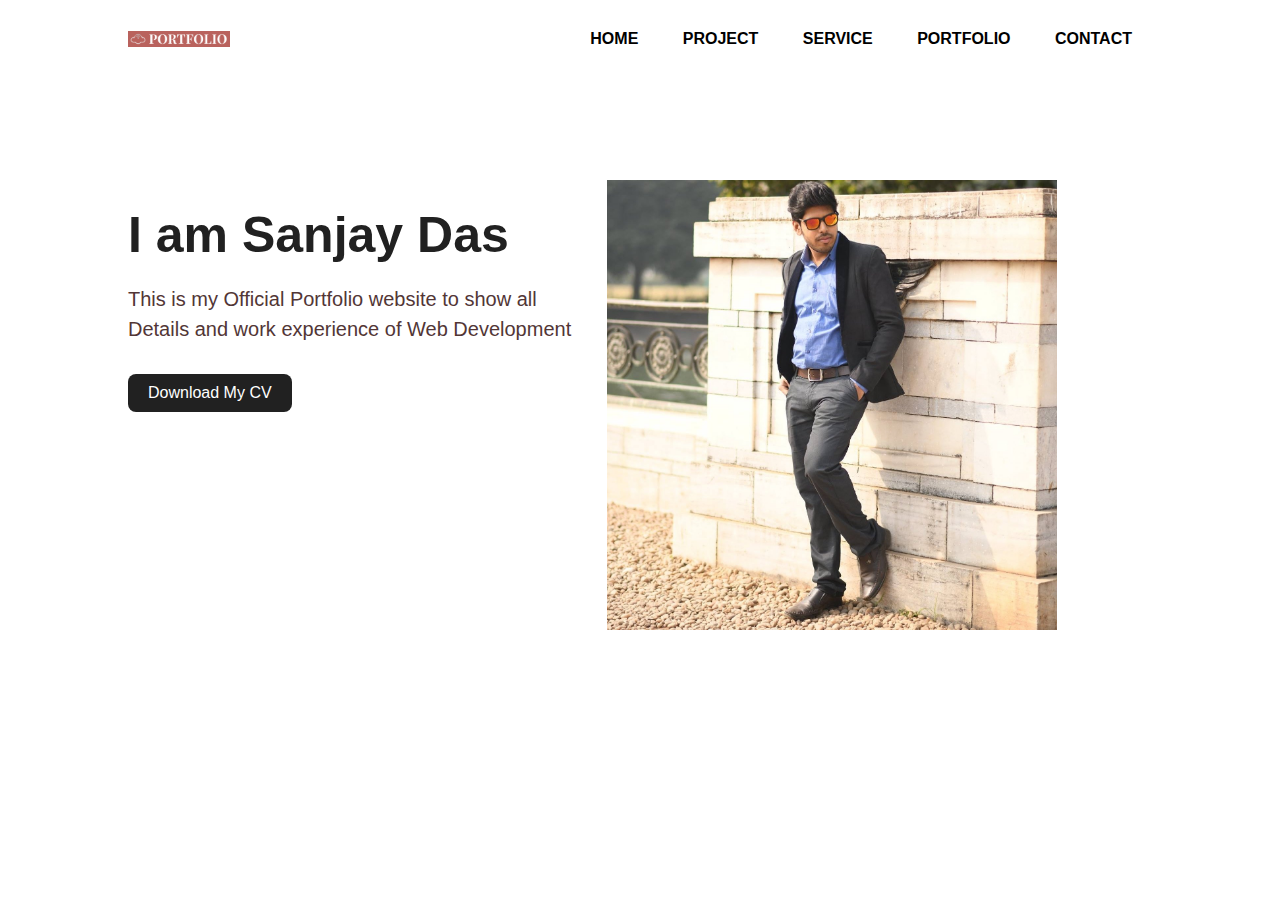
<file: personal portfolio/index.html>
<!DOCTYPE html>
<html>
    <head>
        <meta charset="utf-8">
        <meta name="viewport" content="width=device-width, initial-scale=1.0">
        <title>My personal Portfolio</title>
        <link rel="stylesheet" href="style.css">
    </head>
    <body>
        <div class="main">
            <nav>
                <img src="logo-png.png" class="logo">

                <ul>
                    <li><a href="#">HOME</a></li>
                    <li><a href="https://github.com/">PROJECT</a></li>
                    <li><a href="#">SERVICE</a></li>
                    <li><a href="https://www.linkedin.com/in/sanjay-das-b35611244/">PORTFOLIO</a></li>
                    <li><a href="dass02065@gmail.com">CONTACT</a></li>
                </ul>
            </nav>
            <div class="Detail">
                <h1>I am Sanjay <span>Das</span></h1>
                <p>This is my Official Portfolio website to show all
                <br> Details and work experience of Web Development
                </p>
                <a href="#">Download My CV </a>
            </div>
            <div class="image">
                <img src="my portfolio.jpg" class="port">
            </div>

        </div>
    </body>
</html>
</file>
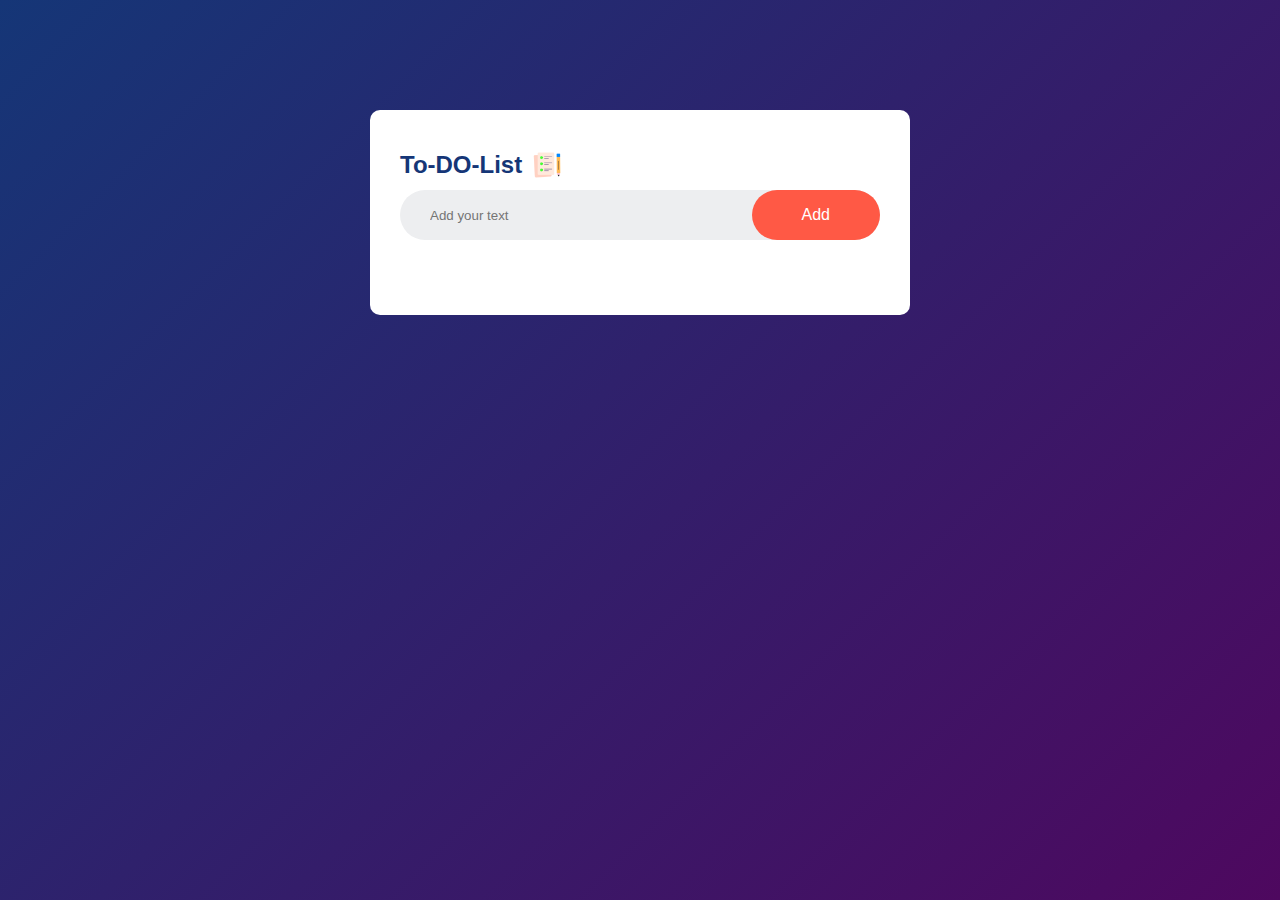
<file: To-Do-List-App/index.html>
<!DOCTYPE html>
<html>
    <head>
        <meta charset="utf-8">
        <meta name="viewport" content="width=device-width, initial-scale=1.0">
        <title> To-Do-List-App </title>
        <link rel="stylesheet" href="style.css">
    </head>
    <body>
        <div class="container">
           <div class="todo-app">
            <h2>To-DO-List<img src="images/icon.png" /></h2>
            <div class="row">
                <input type="text" id="input-box" placeholder="Add your text">
                <button onclick="addTask()">Add</button> 
            </div>
            <ul id="list-container">
                <!--<li class="routine">I will wake up at 8 in the morning</li>
                <li>I will practice html & css for 2 hours</li>
                <li>I will give time for 1 hours Javascript</li>
                <li>Then i will have breakfast </li>-->
            </ul>
           </div> 
        </div>

        <script src="index.js"></script>

    </body>
</html>
</file>
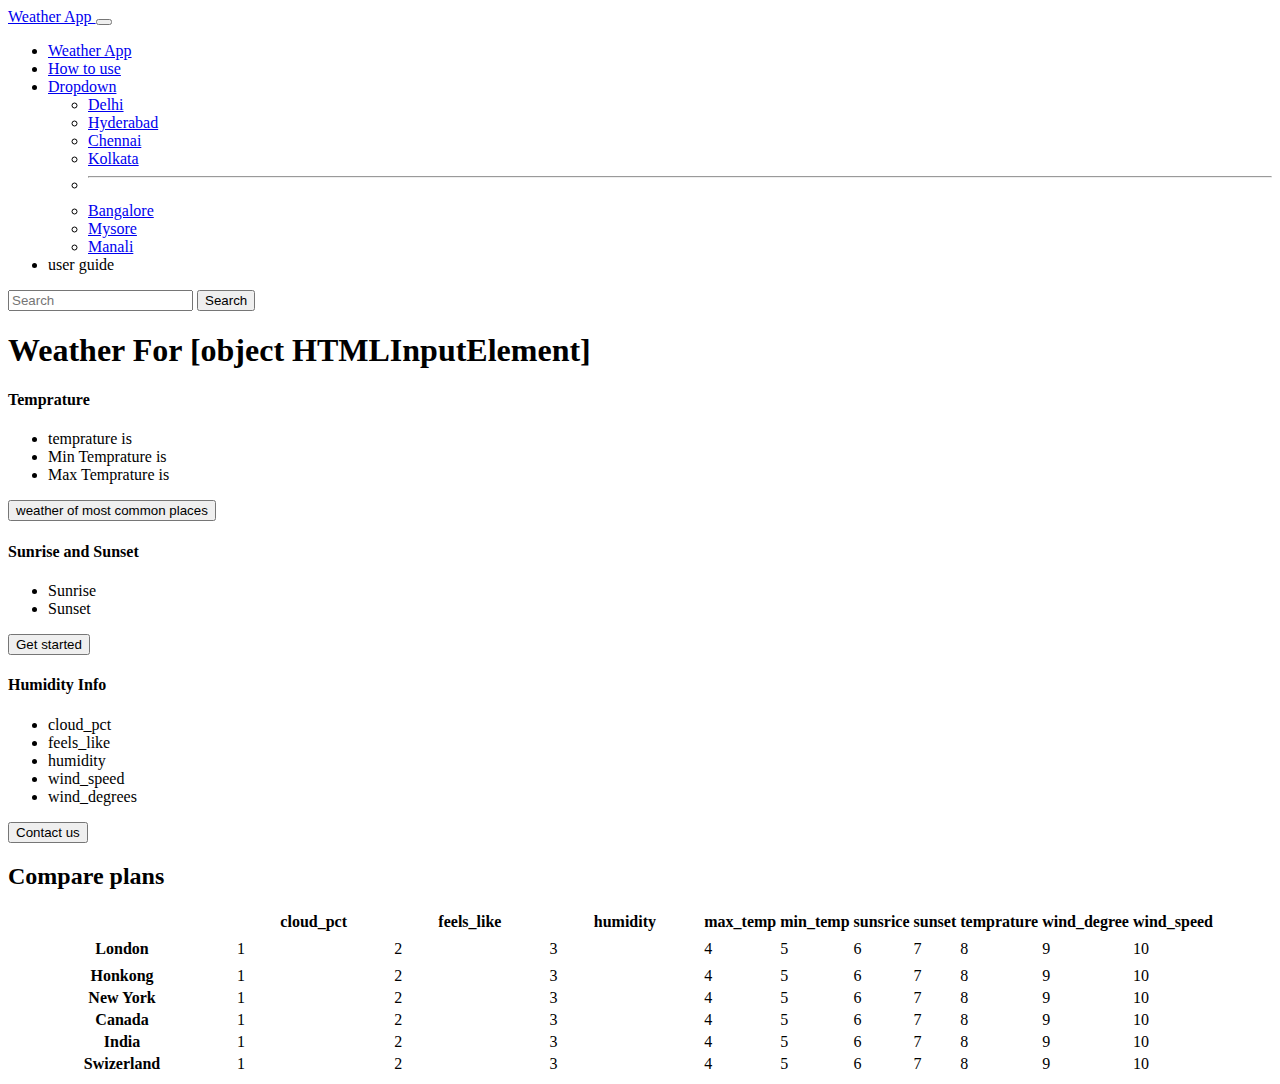
<file: weather app/index.html>
<!doctype html>
<html lang="en">
  <head>
    <meta charset="utf-8">
    <meta name="viewport" content="width=device-width, initial-scale=1">
    <title>My weather app </title>
    <link href="https://cdn.jsdelivr.net/npm/bootstrap@5.3.0-alpha1/dist/css/bootstrap.min.css" rel="stylesheet" integrity="sha384-GLhlTQ8iRABdZLl6O3oVMWSktQOp6b7In1Zl3/Jr59b6EGGoI1aFkw7cmDA6j6gD" crossorigin="anonymous">
    
  </head>
  <body>
    <nav class="navbar navbar-expand-lg bg-body-tertiary">
        <div class="container-fluid">
          <a class="navbar-brand" href="#">Weather App </a>
          <button class="navbar-toggler" type="button" data-bs-toggle="collapse" data-bs-target="#navbarSupportedContent" aria-controls="navbarSupportedContent" aria-expanded="false" aria-label="Toggle navigation">
            <span class="navbar-toggler-icon"></span>
          </button>
          <div class="collapse navbar-collapse" id="navbarSupportedContent">
            <ul class="navbar-nav me-auto mb-2 mb-lg-0">
              <li class="nav-item">
                <a class="nav-link active" aria-current="page" href="#">Weather App </a>
              </li>
              <li class="nav-item">
                <a class="nav-link" href="#">How to use </a>
              </li>
              <li class="nav-item dropdown">
                <a class="nav-link dropdown-toggle" href="#" role="button" data-bs-toggle="dropdown" aria-expanded="false">
                  Dropdown
                </a>
                <ul class="dropdown-menu">
                  <li><a class="dropdown-item" href="#">Delhi</a></li>
                  <li><a class="dropdown-item" href="#">Hyderabad </a></li>
                  <li><a class="dropdown-item" href="#">Chennai </a></li>
                  <li><a class="dropdown-item" href="#">Kolkata </a></li>
                  <li><hr class="dropdown-divider"></li>
                  <li><a class="dropdown-item" href="#">Bangalore</a></li>
                  <li><a class="dropdown-item" href="#">Mysore </a></li>
                  <li><a class="dropdown-item" href="#">Manali </a></li>
                </ul>
              </li>
              <li class="nav-item">
                <a class="nav-link">user guide </a>
              </li>
            </ul>
            <form class="d-flex" role="search">
              <input id="city" class="form-control me-2" type="search" placeholder="Search" aria-label="Search">
              <button class="btn btn-outline-success" type="submit" id="submit">Search</button>
            </form>
          </div>
        </div>
      </nav>
      <div class="container">
        <h1 class="my-4 text-center">Weather For <span id="cityName"></span></h1>
        <main>
             <div class="row row-cols-1 row-cols-md-3 mb-3 text-center">
              <div class="col">
                <div class="card mb-4 rounded-3 shadow-sm">
                  <div class="card-header py-3">
                    <h4 class="my-0 fw-normal-">Temprature</h4>
                  </div>
                  <div class="card-body">
                    <h1 class="card-title pricing-card-title"><small class="text-muted fw-light"></small></h1>
                    <ul class="list-unstyled mt-3 mb-4">
                      <li>temprature is<span id="temp"></span></li>
                      <li>Min Temprature is<span id="min_temp"></span></li>
                      <li>Max Temprature is<span id="max_temp"></span></li>
                     
                    </ul>
                    <button type="button" class="w-100 btn btn-lg btn-outline-primary">weather of most common places </button>
                  </div>
                </div>
              </div>
              <div class="col">
                <div class="card mb-4 rounded-3 shadow-sm">
                  <div class="card-header py-3">
                    <h4 class="my-0 fw-normal">Sunrise and Sunset </h4>
                  </div>
                  <div class="card-body">
                    <h1 class="card-title pricing-card-title"></h1><small class="text-muted fw-light"></small></h1>
                    <ul class="list-unstyled mt-3 mb-4">
                      <li>Sunrise<span id="sunsrice"></span></li>
                      <li>Sunset<span id="Sunset"></span></li>

                    </ul>
                    <button type="button" class="w-100 btn btn-lg btn-primary">Get started</button>
                  </div>
                </div>
              </div>
              <div class="col">
                <div class="card mb-4 rounded-3 shadow-sm border-primary">
                  <div class="card-header py-3 text-bg-primary border-primary">
                    <h4 class="my-0 fw-normal">Humidity Info</h4>
                  </div>
                  <div class="card-body">
                    <h1 class="card-title pricing-card-title"><small class="text-muted fw-light"></small></h1>
                    <ul class="list-unstyled mt-3 mb-4">
                      <li>cloud_pct<span id="cloud_pct"></span></li>
                      <li>feels_like<span id="feels_like"></span></li>
                      <li>humidity<span id="humidity"></span></li>
                      <li>wind_speed<span id="wind_speed"></span></li>
                      <li>wind_degrees<span id="wind_degrees"></span></li>
                    </ul>
                    <button type="button" class="w-100 btn btn-lg btn-primary">Contact us</button>
                  </div>
                </div>
              </div>
            </div><h2 class="display-6 text-center mb-4">Compare plans</h2>
        
            <div class="table-responsive">
              <table class="table text-center">
                <thead>
                  <tr>
                    <th style="width: 34%;"></th>
                    <th style="width: 22%;">cloud_pct</th>
                    <th style="width: 22%;">feels_like</th>
                    <th style="width: 22%;">humidity</th>
                    <th style="width: 22%;">max_temp</th>
                    <th style="width: 22%;">min_temp</th>
                    <th style="width: 22%;">sunsrice</th>
                    <th style="width: 22%;">sunset</th>
                    <th style="width: 22%;">temprature</th>
                    <th style="width: 22%;">wind_degree</th>
                    <th style="width: 22%;">wind_speed </th>
                  </tr>
                </thead>
                <tbody>
                  <tr>
                    <th scope="row" class="text-start">London</th>
                    </svg></td>
                    <td>1</td>
                    <td>2</td>
                    <td>3</td>
                    <td>4</td>
                    <td>5</td>
                    <td>6</td>
                    <td>7</td>
                    <td>8</td>
                    <td>9</td>
                    <td>10</td>
                    <td><svg class="bi" width="24" height="24"><use xlink:href="#check"></use></svg></td>
                    <td><svg class="bi" width="24" height="24"><use xlink:href="#check"></use></svg></td>
                  </tr>
                  <tr>
                    <th scope="row" class="text-start">Honkong</th>
                    <td>1</td>
                    <td>2</td>
                    <td>3</td>
                    <td>4</td>
                    <td>5</td>
                    <td>6</td>
                    <td>7</td>
                    <td>8</td>
                    <td>9</td>
                    <td>10</td>
                </tbody>
        
                <tbody>
                  <tr>
                    <th scope="row" class="text-start">New York </th>
                    <td>1</td>
                    <td>2</td>
                    <td>3</td>
                    <td>4</td>
                    <td>5</td>
                    <td>6</td>
                    <td>7</td>
                    <td>8</td>
                    <td>9</td>
                    <td>10</td>
                  </tr>
                  <tr>
                    <th scope="row" class="text-start">Canada </th>
                    <td>1</td>
                    <td>2</td>
                    <td>3</td>
                    <td>4</td>
                    <td>5</td>
                    <td>6</td>
                    <td>7</td>
                    <td>8</td>
                    <td>9</td>
                    <td>10</td>
                  </tr>
                  <tr>
                    <th scope="row" class="text-start">India</th>
                    <td>1</td>
                    <td>2</td>
                    <td>3</td>
                    <td>4</td>
                    <td>5</td>
                    <td>6</td>
                    <td>7</td>
                    <td>8</td>
                    <td>9</td>
                    <td>10</td>
                  </tr>
                  <tr>
                    <th scope="row" class="text-start">Swizerland</th>
                    <td>1</td>
                    <td>2</td>
                    <td>3</td>
                    <td>4</td>
                    <td>5</td>
                    <td>6</td>
                    <td>7</td>
                    <td>8</td>
                    <td>9</td>
                    <td>10</td>
                  </tr>
                </tbody>
              </table>
            </div>
          </main>
      </div>
    <script src="https://cdn.jsdelivr.net/npm/bootstrap@5.3.0-alpha1/dist/js/bootstrap.bundle.min.js" integrity="sha384-w76AqPfDkMBDXo30jS1Sgez6pr3x5MlQ1ZAGC+nuZB+EYdgRZgiwxhTBTkF7CXvN" crossorigin="anonymous"></script>
    <script src="script.js"></script>

  </body>
</html>
</file>
<file: personal portfolio/style.css>
*{
    margin: 0;
    padding: 0;
    box-sizing: border-box;
    font-family: sans-serif;

}
.main{
    width: 100%;
    height: 100vh;
    background:white;
    position: relative;
}
nav{
    display: flex;
    width: 80%;
    margin: auto;
    padding: 20px 0;
    align-items: center;
    justify-content: space-between;

}
nav .logo{
    width: 10%;
    height: 5%;
    
}
nav ul li{
   display: inline-block;
   list-style: none;
   margin: 10px 20px;

}
nav ul li a{
    text-decoration: none;
    color: black;
    font-weight: bold;

}
nav ul li a:hover{
    color: brown;
}
.Detail{
    margin-left: 10%;
    margin-top: 10%;
}
.Detail h1{
    font-size: 50px;
    color: #212121;
    margin-bottom: 20px;
}
.Detail p {
    font-size: 20px;
    color: #523636;
    line-height: 30px;
    
}
.Detail a{
    background: #212121;
    padding: 10px 20px;
    text-decoration: none;
    display: inline-block;
    color: #fff;
    margin: 30px 0;
    border-radius: 8px;
}
.image{
   width: 30%;
   height: 50%;
   position: absolute;
   top: 20%;
   left: 50%;
   bottom: 30%;
   border: none; 
}
.image img{
    height: 100%;
    position: absolute;
    left: 50%;
    bottom: 0;
    transform: translateX(-50%);
    transition: bottom 1s,left 1s ;
    
    
}
.image:hover.port{
    zoom: 25px;
}
</file>
<file: To-Do-List-App/style.css>
*{
    margin: 0;
    padding: 0;
    box-sizing: border-box;
    font-family:'Poppins', sans-serif; 
}

.container{
    width: 100%;
    min-height: 100vh;
    background:linear-gradient(135deg,#153677,#4e085f);
    padding: 10px 20px;
}
.todo-app{
    width: 100%;
    max-width: 540px;
    background: #fff;
    margin: 100px auto 20px;
    padding: 40px 30px 50px;
    border-radius: 10px;
}
.todo-app h2{
    color: #153677;
    display: flex;
    align-items: center;
}
.todo-app h2 img{
    width: 30px;
    margin-left: 10px;
}
.row{
    display: flex;
    align-items: center;
    justify-content: space-between;
    background: #edeef0;
    border-radius: 30px;
    padding-left: 20px;
    margin-bottom: 25px;
    margin-top: 10px;

}
input{
    flex:1;
    border: none;
    outline: none;
    background: transparent;
    padding: 10px;
    font-weight: 14px;
}
button{
    border: none;
    outline: none;
    padding: 16px 50px;
    background-color:#ff5945 ;
    color: #fff;
    font-size: 16px;
    cursor: pointer;
    border-radius: 40px;

}
ul li{
    list-style: none;
    font-size: 17px;
    padding: 14px 10px 14px 60px;
    user-select: none;
    cursor: pointer;
    position: relative;

}
ul li::before{
    content: '';
    position: absolute;
    height: 28px;
    width: 28px;
    border-radius: 40%;
    background-image: url(images/unchecked.png);
    background-size: cover;
    background-position: center;
    top: 12px;
    left: 12px;
}
.routine{
    color:#555;
    text-decoration: line-through;

}
ul li.routine::before{
    background-image: url(images/checked.png);

}
ul li span{
    position: absolute;
    right: 0;
    top: 5px;
    width: 40px;
    height: 40px;
    font-size: 22px;
    color: #555;
    line-height: 40px;
    text-align: center;
    border-radius: 40%;
}
ul li span:hover{
    background: #edeef0;
}
</file>
